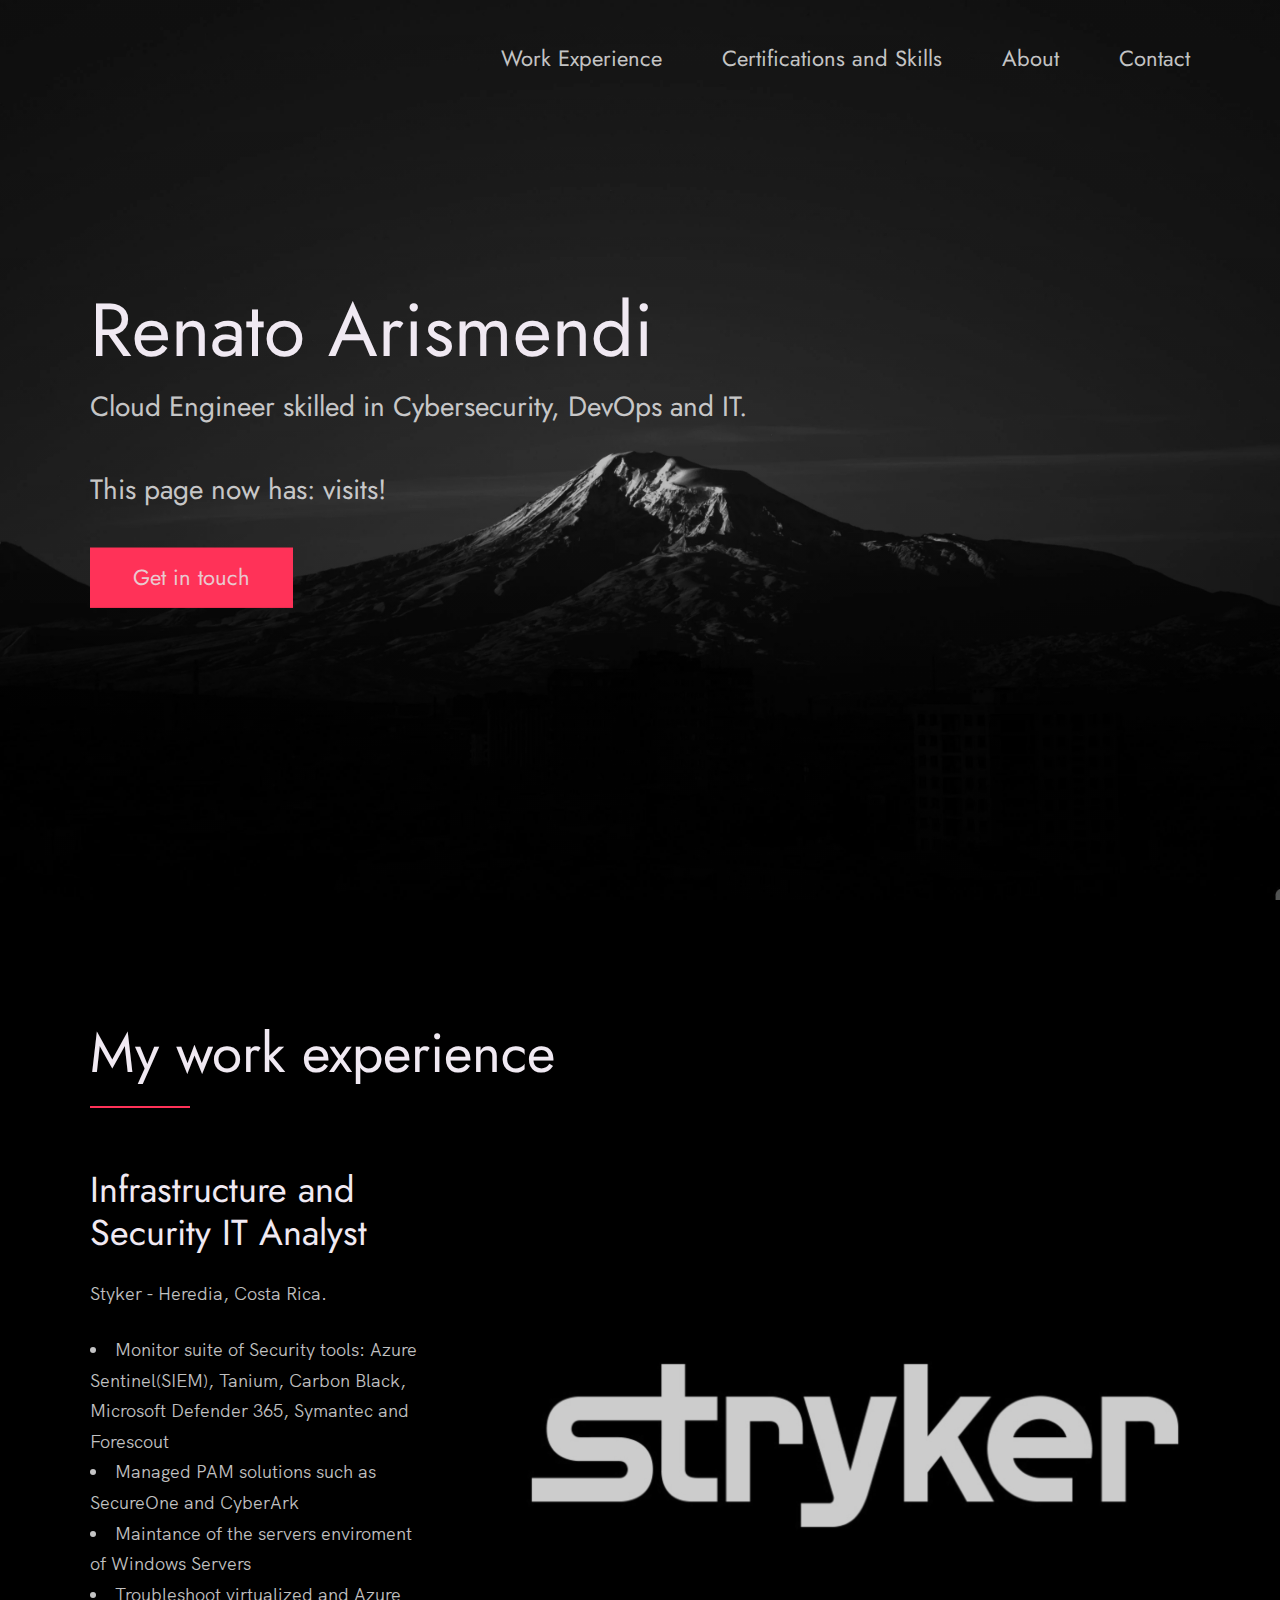
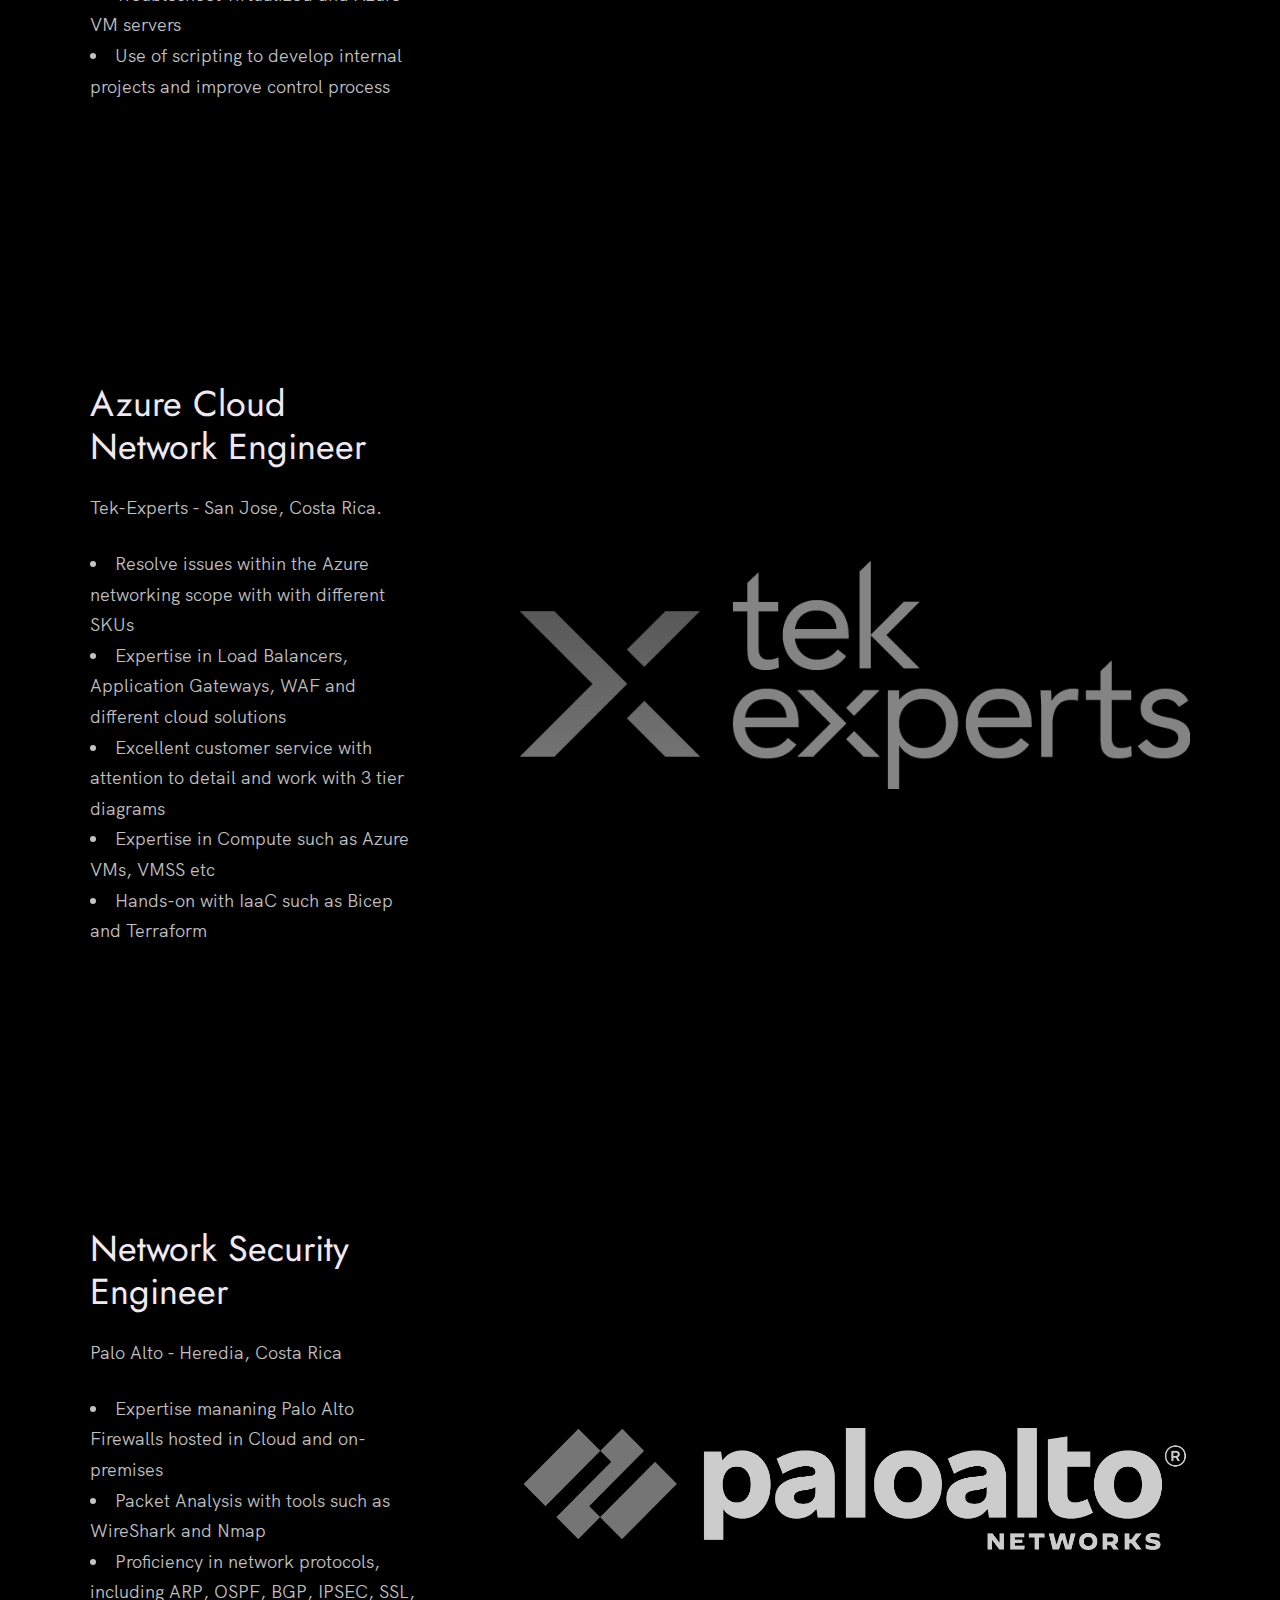
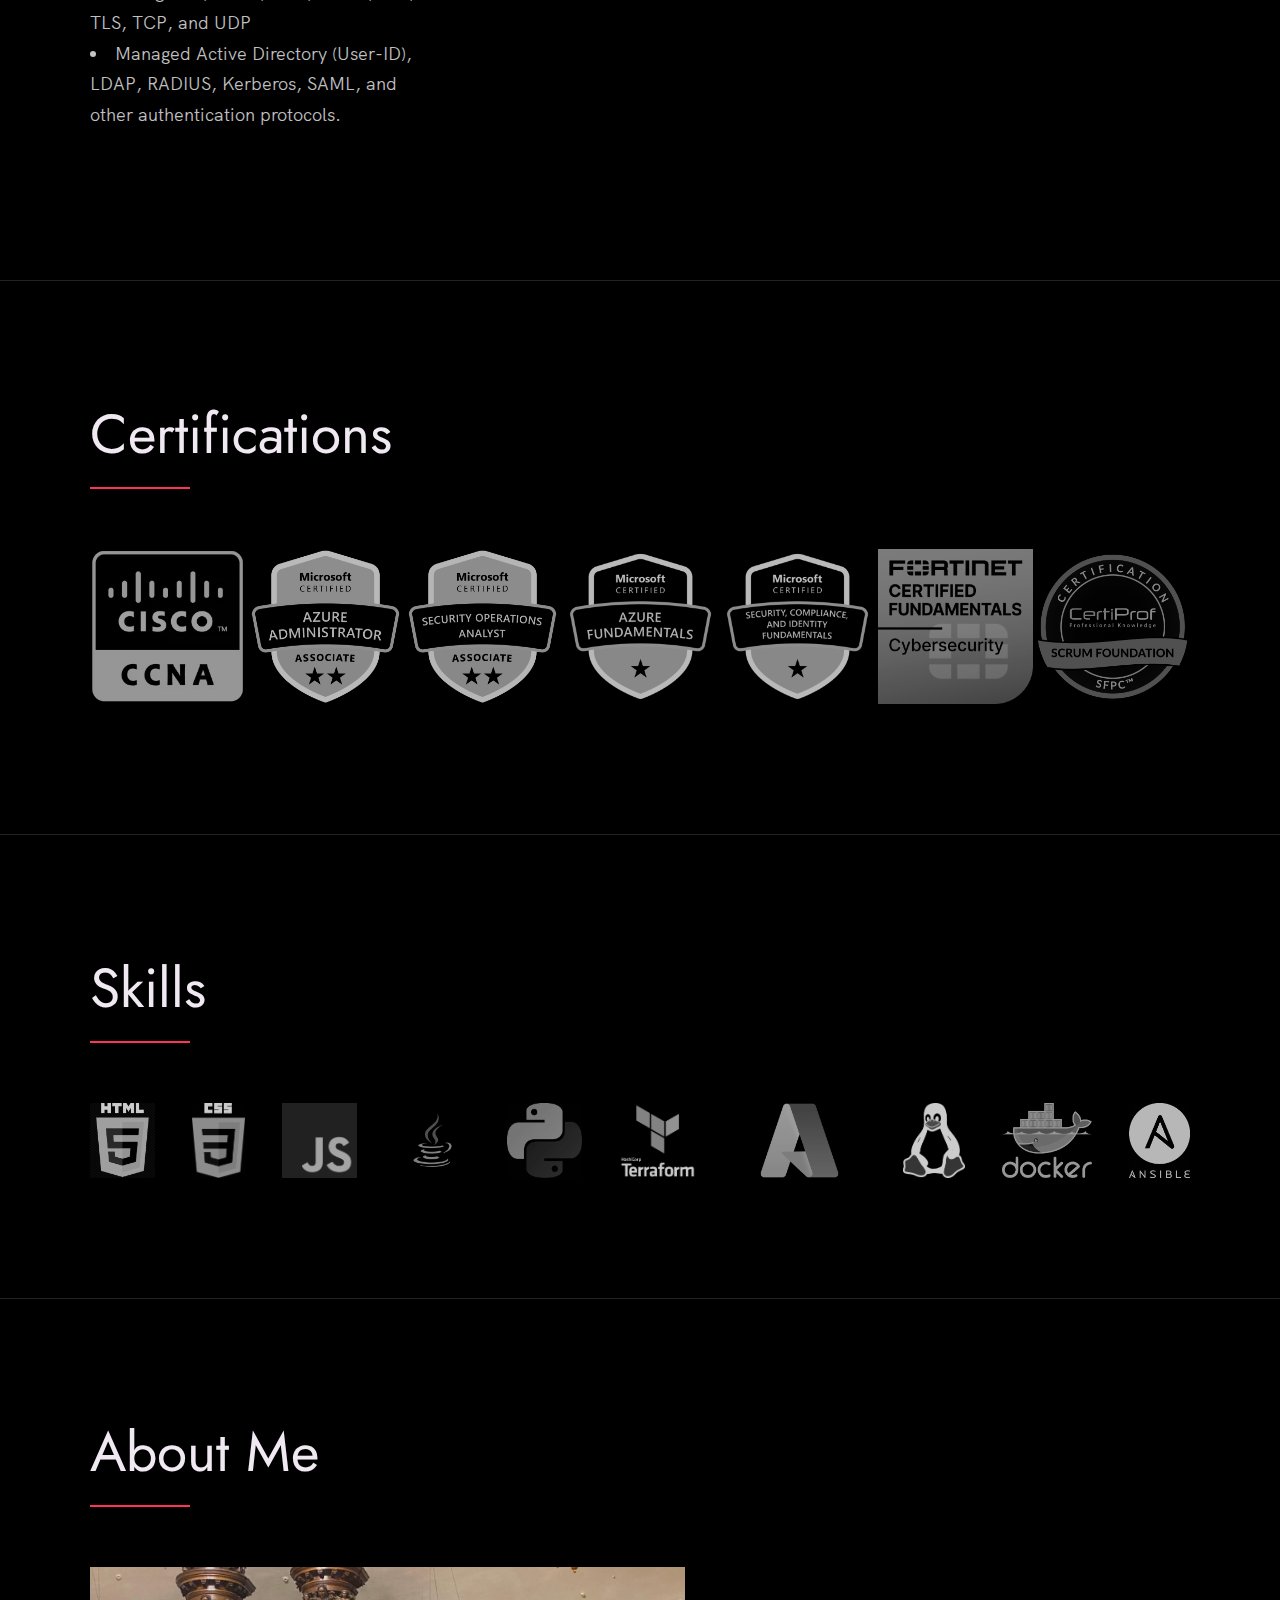
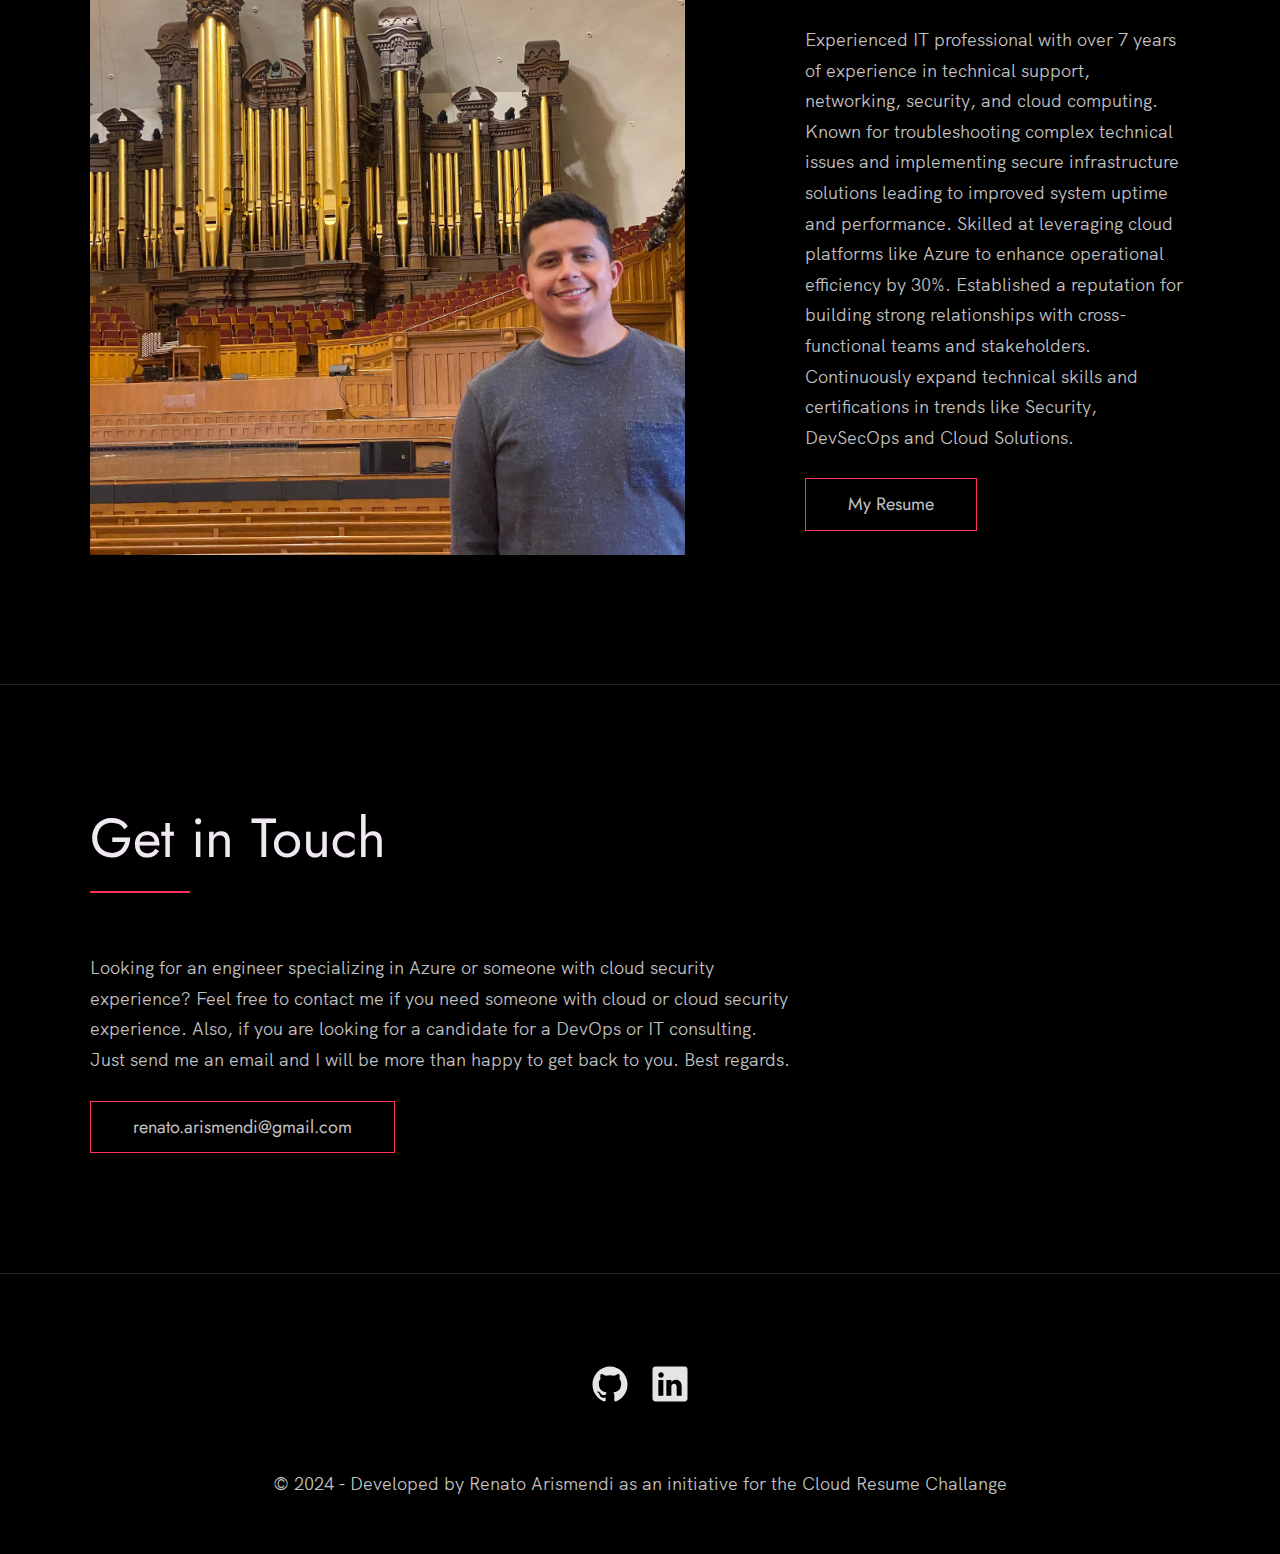
<file: index.html>
<!DOCTYPE html>
<html lang="en">

<head>
  <meta charset="UTF-8" />
  <meta name="viewport" content="width=device-width, initial-scale=1.0" />
  <link rel="shortcut icon" type="image/png" href="./images/favicon.png" />

  <!-- Put your site title here -->
  <title>
    Renato Arismendi | Cloud and Security Engineer | DevOps
  </title>

  <meta name="description" content="Cloud and Security Engineer with skills in DevOps and IT.">
  <!-- Add some coding keywords below, Ex: (React, CSS etc) -->
  <meta name="keywords" content="Renato Arismendi, Networking, Security, Azure, Cloud, Linux, Terraform, Python, Java, PowerShell, HTML, CSS, JavaScritp" />
  <link rel="stylesheet" href="index.css" />
</head>

<body>

  <!-- ***** Header ****** -->

  <header class="header" role="banner" id="top">
    <div class="row">
      <nav class="nav" role="navigation">
        <ul class="nav__items">
          <li class="nav__item"><a href="#work" class="nav__link">Work Experience</a></li>
          <li class="nav__item"><a href="#clients" class="nav__link">Certifications and Skills</a></li>
          <li class="nav__item">
            <a href="#about" class="nav__link">About</a>
          </li>
          <li class="nav__item">
            <a href="#contact" class="nav__link">Contact</a>
          </li>
        </ul>
      </nav>
    </div>
    <div class="header__text-box row">
      <div class="header__text">
        <h1 class="heading-primary">
          <!-- Replace the following name with your name -->
          <span>Renato Arismendi</span>
        </h1>
        <!-- Put a small paragraph about yourself -->
        <p>Cloud Engineer skilled in Cybersecurity, DevOps and IT. </p>
        <p>This page now has: <a id="counter"></a> visits!</p>
        <a href="#contact" class="btn btn--pink">Get in touch</a>
      </div>
    </div>
  </header>

  <main role="main">

    <!-- ***** Work ***** -->

    <section class="work" id="work">
      <div class="row">
        <h2>My work experience</h2>
        <div class="work__boxes">

          <!-- Each div with the work__box class is a project. -->

          <div class="work__box">
            <div class="work__text">
              <h3>Infrastructure and Security IT Analyst</h3>
              <p>
                Styker - Heredia, Costa Rica.
              </p>
              <ul class="work__list">
                <li>Monitor suite of Security tools: Azure Sentinel(SIEM), Tanium, Carbon Black, Microsoft Defender 365, Symantec and Forescout</li>
                <li>Managed PAM solutions such as SecureOne and CyberArk</li>
                <li>Maintance of the servers enviroment of Windows Servers</li>
                <li>Troubleshoot virtualized and Azure VM servers</li>
                <li>Use of scripting to develop internal projects and improve control process</li>
              </ul>
<!--

              <div class="work__links">
                <a href="https://nisar.surge.sh" target="_blank" class="link__text">
                  Visit Site <span>&rarr;</span>
                </a>
                <a href="https://github.com/nisarhassan12/portfolio" title="View Source Code" target="_blank">
                  <img src="./images/github.svg" class="work__code" alt="GitHub">
                </a>
              </div>
            -->

            </div>
            <div class="work__image-box">
              <a href="https://www.stryker.com/us/en/index.html" target="_blank">
                <img src="./images/strykerlogo.jpg" class="work__image" alt="Work_experience_1" /> 
              </a>
            </div>
          </div>

          <div class="work__box">
            <div class="work__text">
              <h3>Azure Cloud Network Engineer</h3>
              <p>
                Tek-Experts - San Jose, Costa Rica.
              </p>
              <ul class="work__list">
                <li>Resolve issues within the Azure networking scope with with different SKUs</li>
                <li>Expertise in Load Balancers, Application Gateways, WAF and different cloud solutions</li>
                <li>Excellent customer service with attention to detail and work with 3 tier diagrams</li>
                <li>Expertise in Compute such as Azure VMs, VMSS etc</li>
                <li>Hands-on with IaaC such as Bicep and Terraform</li>
              </ul>

              
            </div>
            <div class="work__image-box">
              <a href="https://tek-experts.com/" target="_blank" >
              <img src="./images/tekexperts.png" class="work__image" alt="Project 1" />
              </a>
            </div>
          </div>

          <div class="work__box">
            <div class="work__text">
              <h3>Network Security Engineer</h3>
              <p>
                Palo Alto - Heredia, Costa Rica
              </p>
              <ul class="work__list">
                <li>Expertise mananing Palo Alto Firewalls hosted in Cloud and on-premises</li>
                <li>Packet Analysis with tools such as WireShark and Nmap</li>
                <li>Proficiency in network protocols, including ARP, OSPF, BGP, IPSEC, SSL, TLS, TCP, and UDP</li>
                <li>Managed Active Directory (User-ID), LDAP, RADIUS, Kerberos, SAML, and other authentication protocols.</li>
              </ul>

              
            </div>
            <div class="work__image-box">
              <a href="https://www.paloaltonetworks.com" target="_blank">
              <img src="./images/paloaltotest1.png" class="work__image" alt="Project 3" />
              </a>
            </div>
          </div>
        </div>
      </div>
    </section>

    <!-- ***** Clients ***** -->

    <section class="client" id="clients">
      <div class="row">
        <h2>Certifications</h2>
        <div class="client__logos">
          <!-- Add logos of the clients or companies you'have worked with. -->
          <a href="https://www.credly.com/badges/958dee23-ad8b-410e-b88f-2207938accb3" target="_blank">
            <img src="./images/ccna.webp" class="client__logo" alt="Company 2" />
          </a>
          <a href="https://learn.microsoft.com/en-us/users/renatoarismendi-0031/credentials/da95033c731fff37?ref=https%3A%2F%2Fwww.linkedin.com%2F" target="_blank">
            <img src="./images/az104.png" class="client__logo" alt="Company 3" />
          </a>
          <a href="https://learn.microsoft.com/en-us/users/renatoarismendi-0031/credentials/ac1686bd5853cce9?ref=https%3A%2F%2Fwww.linkedin.com%2F" target="_blank">
            <img src="./images/sc-200.webp" class="client__logo" alt="Company 1" />
          </a>
          <a href="https://www.credly.com/badges/4321caaf-764d-403b-83bc-99273a7be02a" target="_blank">
            <img src="./images/az900.png" class="client__logo" alt="Company 1" />
          </a>
          <a href="https://www.credly.com/badges/29ac7db8-b1a8-4666-ba52-df6d167dcb15" target="_blank">
            <img src="./images/sc900test2.png" class="client__logo" alt="Company 3" />
          </a>
          <a href="https://www.credly.com/badges/475fce19-a82f-4804-9efc-6c845703524e" target="_blank">
            <img src="./images/fortinetfundamentals.png" class="client__logo" alt="Company 1" />
          </a>
          <a href="https://www.credly.com/badges/93d3d1df-ed2b-4e16-a87a-ca7f56511116" target="_blank">
            <img src="./images/SFPCfundamentals.png" class="client__logo" alt="Company 1" />
          </a>
        </div>
      </div>
    </section>

    <section class="skill" id="skills">
      <div class="row">
        <h2>Skills</h2>
        <div class="skill__logos">
          <!-- Add logos of the clients or companies you'have worked with. -->
          
            <img src="./images/htmllogo.jpg" class="skill__logo" alt="Company 2" />
            <img src="./images/csslogo.jpg" class="skill__logo" alt="Company 2" />
            <img src="./images/javascriptlogo.png" class="skill__logo" alt="Company 2" />
            <img src="./images/javalogo.png" class="skill__logo" alt="Company 2" />
            <img src="./images/pythonlogo.jpg" class="skill__logo" alt="Company 2" />
            <img src="./images/terraformlogo.png" class="skill__logo" alt="Company 2" />
            <img src="./images/azurelogo.png" class="skill__logo" alt="Company 2" />
            <img src="./images/linuxlogo.png" class="skill__logo" alt="Company 2" />
            <img src="./images/dockerlogo.png" class="skill__logo" alt="Company 2" />
            <img src="./images/ansiblelogo.jpg" class="skill__logo" alt="Company 2" />

          </a>
        </div>
      </div>
    </section>

    <!-- ***** About ***** -->

    <section class="about" id="about">
      <div class="row">
        <h2>About Me</h2>
        <div class="about__content">
          <div class="about__text">
            <!-- Replace the below paragraph with info about yourself -->
            <p>
              Experienced IT professional with over 7 years of experience in technical support, networking, security, and cloud computing. Known for
              troubleshooting complex technical issues and implementing secure infrastructure solutions leading to improved system uptime and
              performance. Skilled at leveraging cloud platforms like Azure to enhance operational efficiency by 30%. Established a reputation for
              building strong relationships with cross-functional teams and stakeholders. Continuously expand technical skills and certifications in trends
              like Security, DevSecOps and Cloud Solutions.
            </p>
            <!-- Provide a link to your resume -->
            <a href="#" class="btn">My Resume</a>
          </div>

          <div class="about__photo-container">
            <!-- Add a nice photo of yourself -->
            <img class="about__photo" src="./images/mephoto.jpg" alt="" />
          </div>
        </div>
      </div>
    </section>
  </main>

  <!-- ***** Contact ***** -->

  <section class="contact" id="contact">
    <div class="row">
      <h2>Get in Touch</h2>
      <div class="contact__info">
        <p>
          Looking for an engineer specializing in Azure or someone 
          with cloud security experience? Feel free to contact me 
          if you need someone with cloud or cloud security experience. 
          Also, if you are looking for a candidate for a DevOps or IT consulting. 
          Just send me an email and I will be more than happy to get back to you. 
          Best regards.
        </p>
        <!-- Replace the email with yours -->
        <a href="mailto:renatoaris00e@gmail.com" class="btn">renato.arismendi@gmail.com</a>
      </div>
    </div>
  </section>

  <!-- ***** Footer ***** -->

  <footer role="contentinfo" class="footer">
    <div class="row">
      <!-- Update the links to point to your accounts -->
         <ul class="footer__social-links">
        <!--<li class="footer__social-link-item">
          <a href="https://twitter.com/nisarhassan12/" title="Link to Twitter Profile">
            <img src="./images/twitter.svg" class="footer__social-image" alt="Twitter">
          </a>
        </li>-->
        <li class="footer__social-link-item">
          <a href="https://github.com/renato4770" title="Link to Github Profile" target="_blank">
            <img src="./images/github.svg" class="footer__social-image" alt="Github">
          </a>
        </li>
        <li class="footer__social-link-item">
          <a href="https://www.linkedin.com/in/renato-arismendi-775661194/" target="_blank">
            <img src="./images/linkedin.svg" title="Link to Linkedin Profile" class="footer__social-image" alt="Linkedin">
          </a>
        </li>
      </ul>

      
      <p>
        &copy; 2024 - Developed by Renato Arismendi as an initiative for the Cloud Resume Challange
      </p>
      <!--
      <div class="footer__github-buttons">
        <iframe
          src="https://ghbtns.com/github-btn.html?user=nisarhassan12&repo=portfolio-template&type=watch&count=true"
          frameborder="0" scrolling="0" width="170" height="20" title="Watch Portfolio Template on GitHub">
        </iframe>
      </div>
      -->
    </div>
  </footer>

  <!--<a href="#top" class="back-to-top" title="Back to Top">
    <img src="./images/arrow-up.svg" alt="Back to Top" class="back-to-top__image"/>
  </a>-->
  <script src="./index.js"></script>
</body>

</html>
</file>
<file: index.css>
/* --------------------------------------- */
/* ----- Basic Setup ----- */
/* --------------------------------------- */

@font-face {
    font-family: 'Hk Grotesk';
    font-style: normal;
    font-weight: 400;
    src: url('./fonts/HKGrotesk-Regular.woff') format('woff');
}

@font-face {
    font-family: 'Jost';
    font-style: normal;
    font-weight: 400;
    src: url('./fonts/Jost-Regular.ttf') format('woff');
}

* {
    margin: 0;
    padding: 0;
    box-sizing: inherit;
}

:root {
    --font-size-small: 1.8rem;
    --font-size-normal: 2.2rem;
    --font-size-medium: 2.8rem;
    --font-size-medium-1: 3.6rem;
    --font-size-large: 5.5rem;
    --font-size-huge: 7.5rem;
    --font-stack: 'Hk Grotesk', sans-serif;

    --line-height-normal: 1.7;
    --line-height-small: 1.2;

    --black: #000;
    --pink: #ff3258;
    --white: #f0e9f2;
    --white-1: #e5e5e6da;


    --container-max-width: 1180px;
    --container-normal-width: 800px;
    --container-medium-width: 700px; 
    --container-small-width: 500px;

    --gutter-huge: 12rem;
    --gutter-medium: 6rem;
    --gutter-normal: 3rem;
    --gutter-small-1: 2.5rem;
    --gutter-small: 2rem;

    --border-light: 1px solid rgb(36, 35, 35);
}

html {
    font-size: 62.5%; /* (16/10)*100 = 62.5% => 1rem = 10px */
    box-sizing: border-box;
    scroll-behavior: smooth;
}

@media(max-width: 1000px) {
    html {
        font-size: 52%;
    }
}

body {
    font-size: var(--font-size-small);
    font-family: var(--font-stack);
    font-weight: 400;
    color: var(--white-1);
    line-height: var(--line-height-normal);
    background: var(--black);
    overflow-x: hidden;
}

.row {
    max-width: var(--container-max-width);
    margin: 0 auto;
}

@media(max-width: 1340px) {
    .row {
        max-width: 1100px;
    }
}

@media(max-width: 1240px) {
    .row {
        padding: 0 var(--gutter-medium);
    }
}

@media(max-width: 600px) {
    .row {
        padding: 0 var(--gutter-normal);
    }
}

@media(max-width: 600px) {
    .row {
        padding: 0 var(--gutter-small);
    }
}

section {
    padding: var(--gutter-huge) 0;
    border-bottom: var(--border-light);
}

img {
    object-fit: contain;
    max-width: 100%;
}

/* --------------------------------------- */
/* ----- Headlines and Paragraphs ----- */
/* --------------------------------------- */

h1,
h2,
h3 {
    font-family: 'Jost', sans-serif;
    font-weight: 400;
    line-height: var(--line-height-small);
    color: var(--white);
}

.heading-primary {
    line-height: 1;
    font-size: var(--font-size-huge);
    font-weight: 400;
}

@media(max-width: 900px) {
    .heading-primary {
        font-size: 6.5rem;
    }
}

h2 {
    font-size: var(--font-size-large);
    margin-bottom: var(--gutter-medium);
}

h2::after {
    content: '';
    display: block;
    height: 2px;
    width: 10rem;
    background: var(--pink);
    margin: var(--gutter-small) 0;
}

h3 {
    font-size: var(--font-size-medium-1);
    margin-bottom: var(--gutter-small);
}

@media(max-width: 500px) {
    .heading-primary {
        font-size: var(--font-size-large);
    }

    h2 {
        font-size: var(--font-size-medium-1);
    }

    h3 {
        font-size: var(--font-size-medium);
    }
}

p {
    margin: var(--gutter-small-1) 0;
}

@media(max-width: 900px) {
    p { 
        max-width: var(--container-small-width);
    }
}

/* --------------------------------------- */
/* ----- Buttons and Links ----- */
/* --------------------------------------- */

a {
    color: var(--white);
    font-weight: 400;
    font-family: 'Jost', sans-serif;
    transition: all .2s;
    outline: 2px solid transparent;
}

::-moz-focus-inner {
    border: 0;
}

button:focus,
a:focus {
    outline: 2px solid var(--pink);
}

body:not(.user-is-tabbing) button:focus,
body:not(.user-is-tabbing) a:focus {
    outline: none;
}

.link:hover {
    color: var(--pink);
}

.btn {
    position: relative;
    display: inline-block;
    padding: 1rem 4.2rem;
    text-decoration: none;
    color: inherit;
    border: 1px solid  var(--pink);
    font-weight: 400;
}

.btn:focus {
    outline: none;
}

.btn::after {
    content: '';
    display: block;
    position: absolute;
    top: 0;
    left: 0;
    right: 100%;
    background: var(--white);
    height: 100%;
    z-index: -1;
    transition: all 0.2s cubic-bezier(1, 0.68, 0.16, 0.9);
}

.btn:hover::after,
.btn:focus::after {
    right: 0;
    background: var(--pink);
}

.btn--pink {
    background: var(--pink);
    transition: all 0.2s;
}

.btn--pink::after {
    display: none;
}

.btn--pink:hover,
.btn--pink:focus {
    background: transparent;
}

.link__text {
    position: relative;
    display: inline-block;
    padding: .6rem;
    color: inherit;
    text-decoration: none;
    border-bottom: 1px solid var(--pink);
}

.link__text::after {
    content: '';
    display: block;
    position: absolute;
    top: 0;
    left: 0;
    right: 100%;
    background: var(--white);
    height: 100%;
    z-index: -1;
    transition: all 0.2s cubic-bezier(1, 0.68, 0.16, 0.9);
}

.link__text:focus {
    outline: none;
}

.link__text:hover::after,
.link__text:focus:after {
    right: 0;
    background: var(--pink);
}

.link__text span {
    padding-left: 1rem;
    font-family: sans-serif;
}

/* ----- Back to Top ----- */

.back-to-top {
    position: fixed;
    bottom: 4rem;
    right: 4rem;
    display: flex;
    justify-content: center;
    align-items: center;
    height: 5.5rem;
    width: 5.5rem;
    background-color: var(--pink);
    border-radius: 50%;
    z-index: 10;
    visibility: hidden;
    transition: all .4s;
}

.back-to-top__image {
    height: 70%;
}

@media(max-width: 900px) {
    .back-to-top {
        right: 2rem;
    }
}

@media(max-width: 500px) {
    .back-to-top {
        right: 1rem;
    }
}

/* --------------------------------------- */
/* ----- Navigation ----- */
/* --------------------------------------- */

.nav {
    display: flex;
    justify-content: flex-end;
    padding: var(--gutter-normal) 0;
}

.nav__items {
    display: flex;
    list-style: none;
}

.nav__item:not(:last-child) {
    margin-right: var(--gutter-medium);
}

@media(max-width: 500px) {
    .nav {
        justify-content: center;
    }
}

@media(max-width: 400px) {
    .nav__item:not(:last-child) {
        margin-right: var(--gutter-normal);
    }
}

@media(max-width: 300px) {
    .nav {
        font-size: var(--font-size-small);
    }
}

.nav__link {
    position: relative;
    display: inline-block;
    padding: 1rem 0;
    text-decoration: none;
    color: inherit;
    transition: all .2s;
}

.nav__link::after {
    content: '';
    position: absolute;
    bottom: 0;
    left: 0;
    right: 100%;
    display: inline-block;
    height: 1rem;
    background: var(--white);
    transition: all 0.25s cubic-bezier(1, 0.68, 0.16, 0.9);
}

.nav__link:hover {
    color: var(--pink);
}

.nav__link:hover::after {
    right: 0;
    height: 2px;
    background: var(--pink);
}

/* --------------------------------------- */
/* ----- Header ----- */
/* --------------------------------------- */

.header {
    background: linear-gradient(rgba(0,0,0, .1), rgba(0,0,0, .4)), 
        url('./images/backgorundmountain.webp');
    height: 100vh;
    background-size: cover;
    background-position: center;
    background-attachment: fixed;
    font-size: var(--font-size-normal);
    transition: background-color 0.5s ease;
}

.header__text {
    position: absolute;
    top: 50%;
    transform: translateY(-50%);
}

.header__text p {
    margin: 1.5rem 0 3.5rem;
    max-width: var(--container-medium-width);
    font-family: 'Jost', sans-serif;
    font-size: var(--font-size-medium);
}


@media(max-width: 500px) {
    .header {
        text-align: center;
    }

    .header__text p {
        transform: scale(.8);
    }
}

/* --------------------------------------- */
/* ----- Work ----- */
/* --------------------------------------- */

.work__box {
    display: flex;
    align-items: center;
}

@media(max-width: 900px) {
    .work__box {
        align-items: initial;
        flex-direction: column-reverse;
    }
}

.work__box:not(:last-child) {
    margin-bottom: 25rem;
}

@media(max-width: 500px) {
    .work__box:not(:last-child) {
        margin-bottom: 20rem;
    }
}

.work__links {
    display: flex;
    align-items: center;
}

.work__text {
    flex: 0 0 30%;
}

.work__list {
    /* list-style-type: square; */
    list-style-position: inside;
    margin-bottom: var(--gutter-normal);
}

.work__code {
    display: block;
    height: 3rem;
    margin-left: var(--gutter-normal);
    transition: all .3s;
}

.work__code:hover {
    transform: scale(1.2);
}

.work__image-box {
    margin-bottom: var(--gutter-normal);
    filter: invert(100%) grayscale(100%) opacity(.8);
}



@media(min-width: 901px) {
    .work__image-box {
        flex: 1;
        margin: 0 0 0 10rem;
    }
}

@media(max-width: 900px) {
    .work__code {
        height: 4rem;
    }
}

/* --------------------------------------- */
/* ----- Clients ----- */
/* --------------------------------------- */

.client__logos {
    display: flex;
    justify-content: space-between;
    filter: invert(100%) grayscale(100%) opacity(.8);
}

.client__logo {
    height: 15.5rem;
    max-width: 18rem;
}

@media(max-width: 1240px) {
    .client__logos {
        overflow-x: scroll;
        padding: var(--gutter-normal);
    }

    .client__logo:not(:last-of-type) {
        margin-right: var(--gutter-medium);
    }
}


/* --------------------------------------- */
/* ----- Skills ----- */
/* --------------------------------------- */

.skill__logos {
    display: flex;
    justify-content: space-between;
    filter: invert(100%) grayscale(100%) opacity(.8);
}

.skill__logo {
    height: 7.5rem;
    max-width: 18rem;
}

@media(max-width: 1240px) {
    .skill__logos {
        overflow-x: scroll;
        padding: var(--gutter-normal);
    }

    .skill__logo:not(:last-of-type) {
        margin-right: var(--gutter-medium);
    }
}

/* --------------------------------------- */
/* ----- About ----- */
/* --------------------------------------- */

.about__content {
    display: flex;
    flex-direction: row-reverse;
    align-items: center;
}

@media(max-width: 900px) {
    .about__content {
        flex-direction: column-reverse;
        align-items: initial;
    }
}

.about__photo-container {
    margin-bottom: var(--gutter-normal);
}

@media(min-width: 901px) {
    .about__text {
        flex: 0 0 35%;
    }
    
    .about__photo-container {
        flex: 1;
        margin: 0 var(--gutter-huge) 0 0;
    }
}

/* --------------------------------------- */
/* ----- Contact ----- */
/* --------------------------------------- */

.contact__info {
    max-width: var(--container-medium-width);
}

/* --------------------------------------- */
/* ----- Footer ----- */
/* --------------------------------------- */

.footer {
    text-align: center;
    padding: var(--gutter-medium) 0 var(--gutter-normal);
}

.footer__social-links {
    display: flex;
    justify-content: center;
    padding: var(--gutter-normal) 0;
    list-style: none;
}

.footer__social-link-item:not(:last-of-type) {
    margin-right: var(--gutter-small);
}

.footer__social-image {
    height: 4rem;
}

.footer__github-buttons {
    display: flex;
    justify-content: center;
}

.footer__github-buttons iframe {
    height: 2.5rem;
    width: 84px;
    transform: translateY(3px);
}

@media(max-width: 500px) {
    .footer {
        padding: var(--gutter-medium) 0;
    } 
}
</file>
